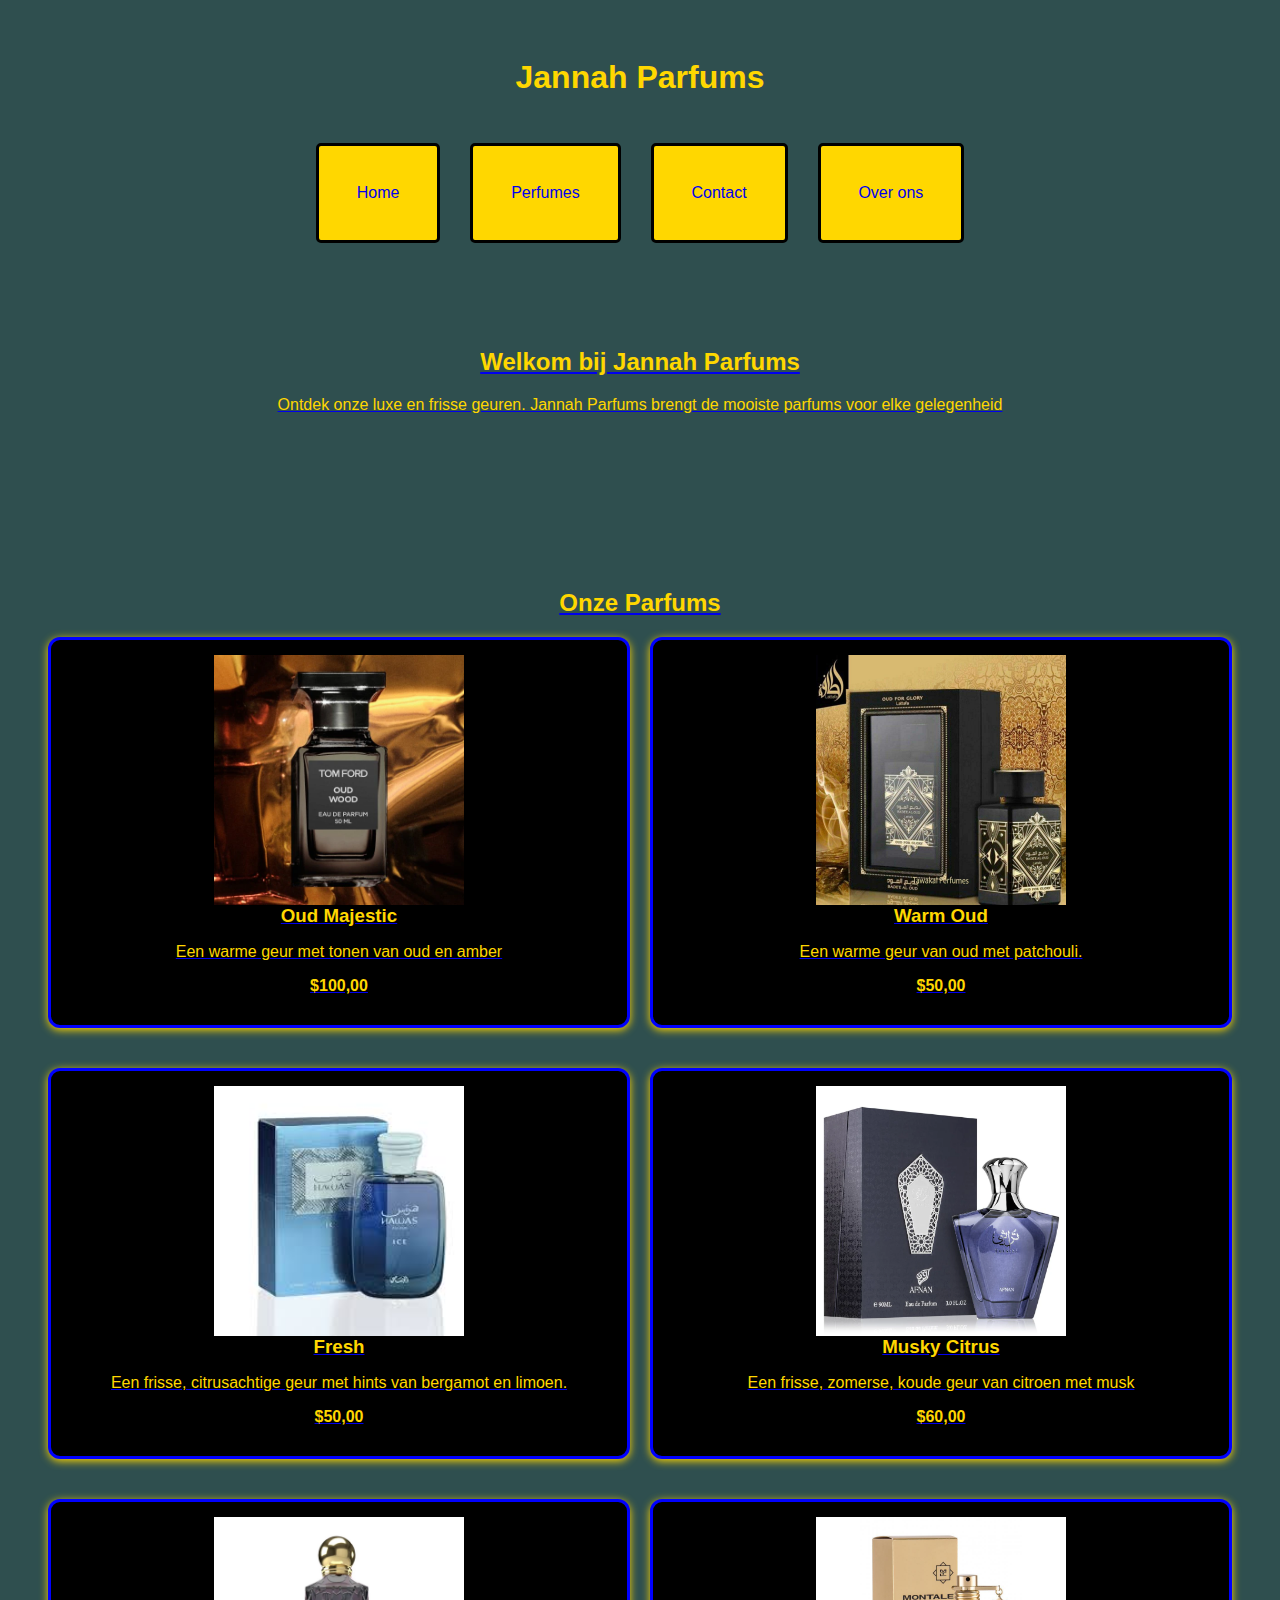
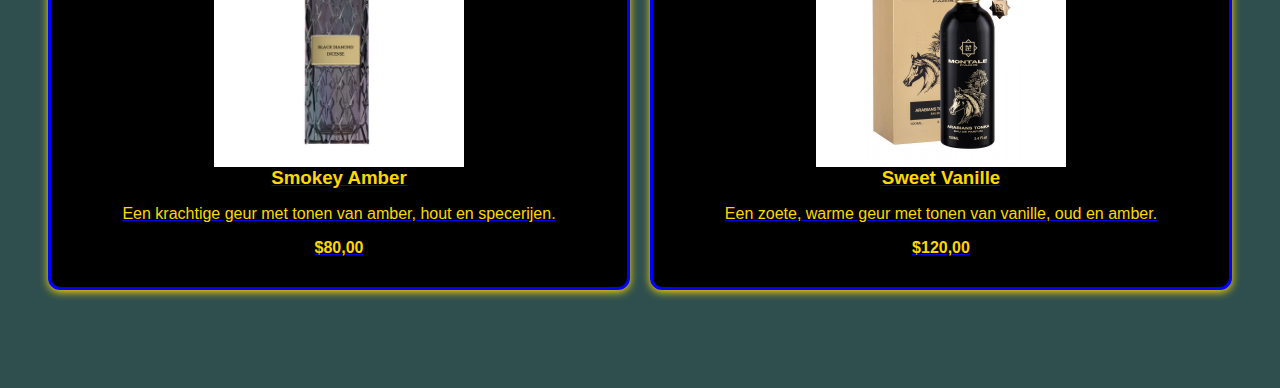
<file: index.html>
<!DOCTYPE html>
<html>
    <head>
        <title>Jannah Parfums</title>
        <link rel="stylesheet" href="opmaak.css">
     </head>
    
    
     <body>
     <header>
        <h1>Jannah Parfums</h1>
     </header>
     <nav class="navbar">
        <a href="index.html">Home</a>
        <a href="parfums.html">Perfumes</a>
        <a href="contact.html">Contact</a>
         <a href="over-ons.html">Over ons</a>
     </nav>

     <a href="oud-majestic.html">
  <a href="warm-oud.html">
    <a href="smokey.amber.html">
    <a href="sweet-vanille.html">
  <a href="fresh.html">
    <a href="musky.citrus.html">

     <div class="section" id="Home">
     <h2>Welkom bij Jannah Parfums</h2>
     <p>
        Ontdek onze luxe en frisse geuren.
        Jannah Parfums brengt de mooiste parfums voor elke gelegenheid
     </p>
     </div>
     <div class="flexrow" class="section" id="Home">
      <div class="section" id="perfumes">
        <h2>Onze Parfums</h2>
         
        <div class="perfume-list">
            <div class="perfume-card">
                  <img class="fotogrootte" src="tom Ford.webp" alt="Oud Majestic">
                  <h3>Oud Majestic</h3>
                  <p>Een warme geur met tonen van oud en amber</p>
                  <span class="price">$100,00</span>
               </div>

               <div class="perfume-card">
                  <img class="fotogrootte" src="badee al oud.jpg" alt="warm Oud">
                  <h3>Warm Oud</h3>
                  <p>Een warme geur van oud met patchouli.</p>
                  <span class="price">$50,00</span>
               </div>

            
               
               
               <div class="perfume-card">
                  <img class="fotogrootte" src="hawas.jpg" alt="Fresh">
                  <h3>Fresh</h3>
                  <p>Een frisse, citrusachtige geur met hints van bergamot en limoen.</p>
                  <span class="price">$50,00</span>
               </div>

               <div class="perfume-card">
                  <img class="fotogrootte" src="afnan-turathi-blue_1024x1024.webp" alt="musky citrus">
                  <h3>Musky Citrus</h3>
                  <p>Een frisse, zomerse, koude geur van citroen met musk</p>
                  <span class="price">$60,00</span>
               </div>

               <div class="perfume-card">
                  <img class="fotogrootte" src="Black-Diamond.jpg" alt="Smokey amber">
                  <h3>Smokey Amber</h3>
                  <p>Een krachtige geur met tonen van amber, hout en specerijen.</p>
                  <span class="price">$80,00</span>
               </div>


               
               
               <div class="perfume-card">
                  <img class="fotogrootte" src="tonka.jpg" alt="Sweet vanille">
                  <h3>Sweet Vanille</h3>
                  <p>Een zoete, warme geur met tonen van vanille, oud en amber.</p>
                  <span class ="price">$120,00</span>
               </div>
               </div>
     </div>
               
</html>
</file>
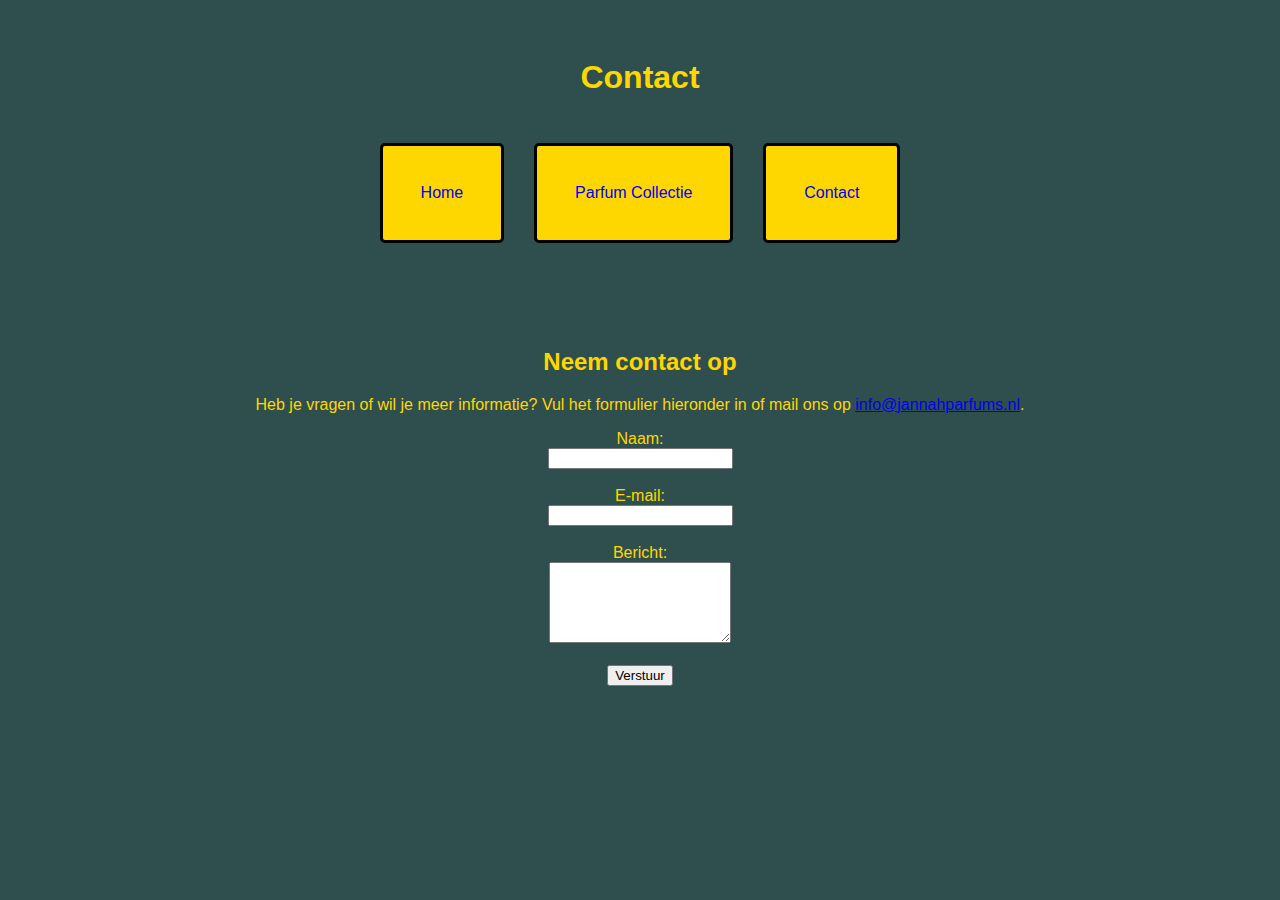
<file: contact.html>
<!DOCTYPE html>
<html>
<head>
    <title>Contact | Jannah Parfums</title>
    <link rel="stylesheet" href="opmaak.css">
</head>
<body>
    <header>
       <h1>Contact</h1>
    </header>
    <nav class="navbar">
        <a href="index.html">Home</a>
        <a href="parfums.html">Parfum Collectie</a>
        <a href="contact.html">Contact</a>
    </nav>
    <div class="section">
        <h2>Neem contact op</h2>
        <p>Heb je vragen of wil je meer informatie? Vul het formulier hieronder in of mail ons op <a href="mailto:info@jannahparfums.nl">info@jannahparfums.nl</a>.</p>
        <form>
            <label for="naam">Naam:</label><br>
            <input type="text" id="naam" name="naam" required><br><br>
            <label for="email">E-mail:</label><br>
            <input type="email" id="email" name="email" required><br><br>
            <label for="bericht">Bericht:</label><br>
            <textarea id="bericht" name="bericht" rows="5" required></textarea><br><br>
            <button type="submit">Verstuur</button>
        </form>
    </div>
</body>
</html>
</file>
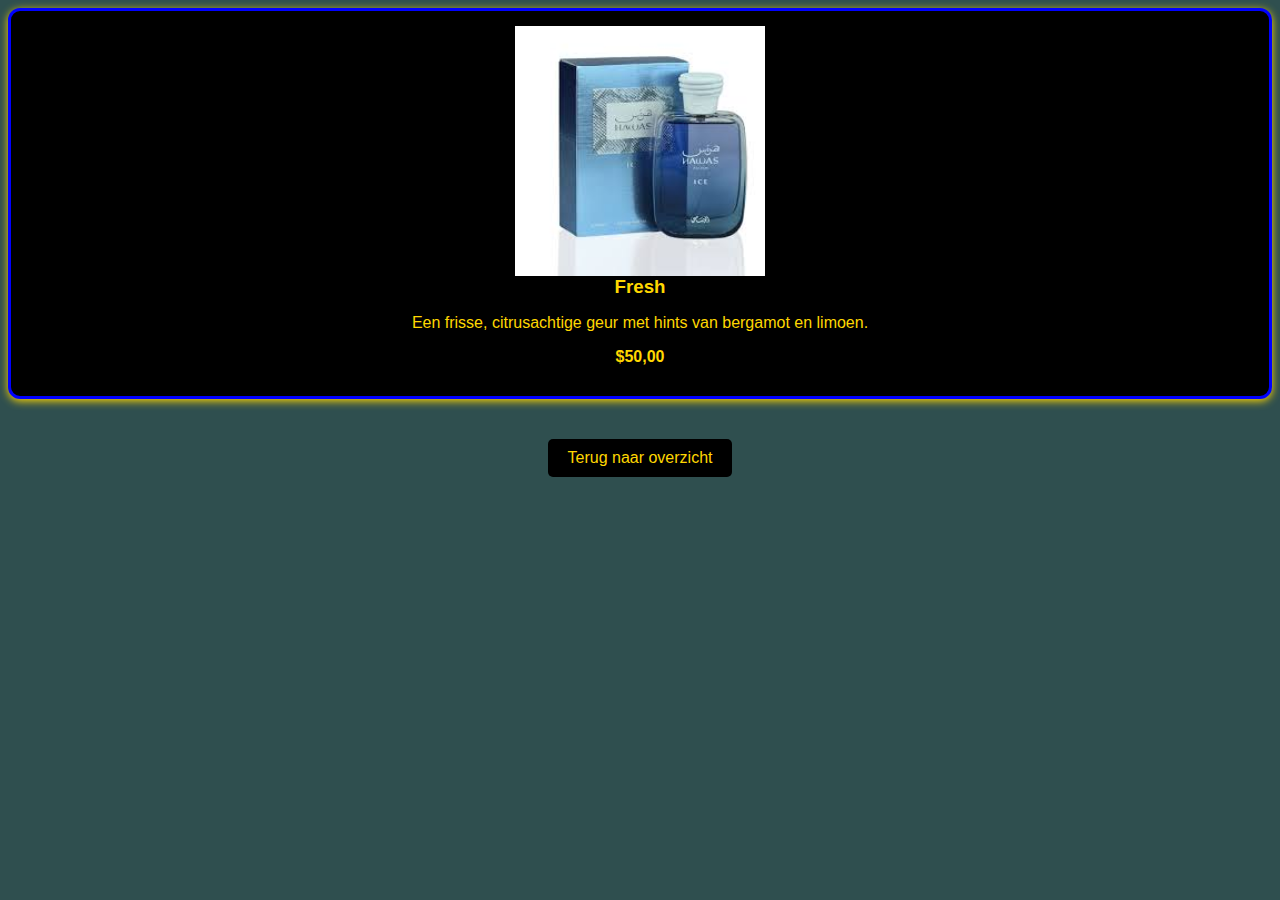
<file: fresh.html>
<!DOCTYPE html>
<html>
<head>
    <title>Jannah Parfums - Smokey Amber</title>
    <link rel="stylesheet" href="opmaak.css">
</head>
<body>
 <div class="perfume-card">
                  <img class="fotogrootte" src="hawas.jpg" alt="Fresh">
                  <h3>Fresh</h3>
                  <p>Een frisse, citrusachtige geur met hints van bergamot en limoen.</p>
                  <span class="price">$50,00</span>
               </div>
         <a href="parfums.html" class="terug-knop">Terug naar overzicht</a>     
</body>
</html>
</file>
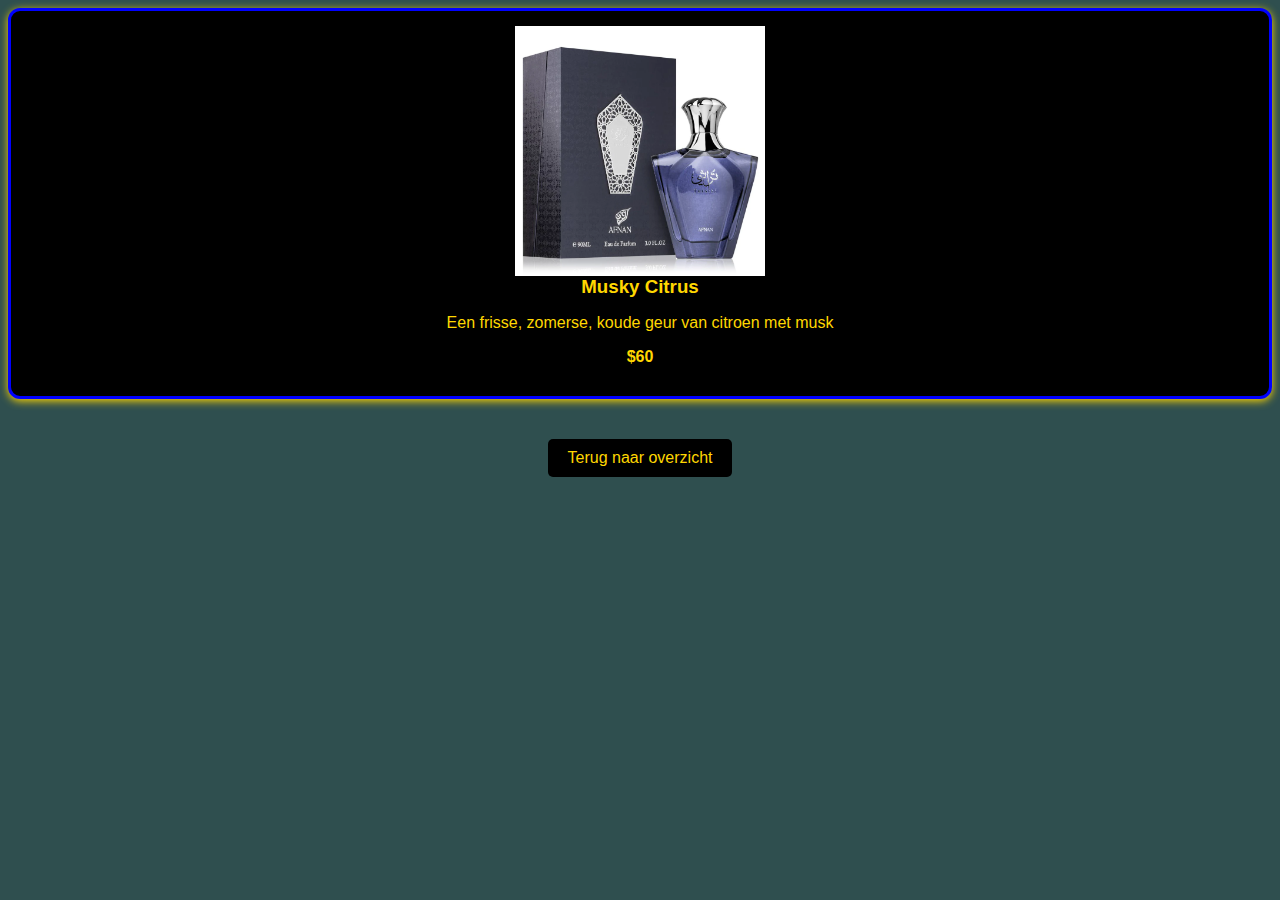
<file: musky.citrus.html>
<!DOCTYPE html>
<html>
<head>
    <title>Jannah Parfums - Smokey Amber</title>
    <link rel="stylesheet" href="opmaak.css">
</head>
<body>
<div class="perfume-card">
                  <img class="fotogrootte" src="afnan-turathi-blue_1024x1024.webp" alt="musky citrus">
                  <h3>Musky Citrus</h3>
                  <p>Een frisse, zomerse, koude geur van citroen met musk</p>
                  <span class="price">$60</span>
               </div>
               <a href="parfums.html" class="terug-knop">Terug naar overzicht</a>
</body>
</html>
</file>
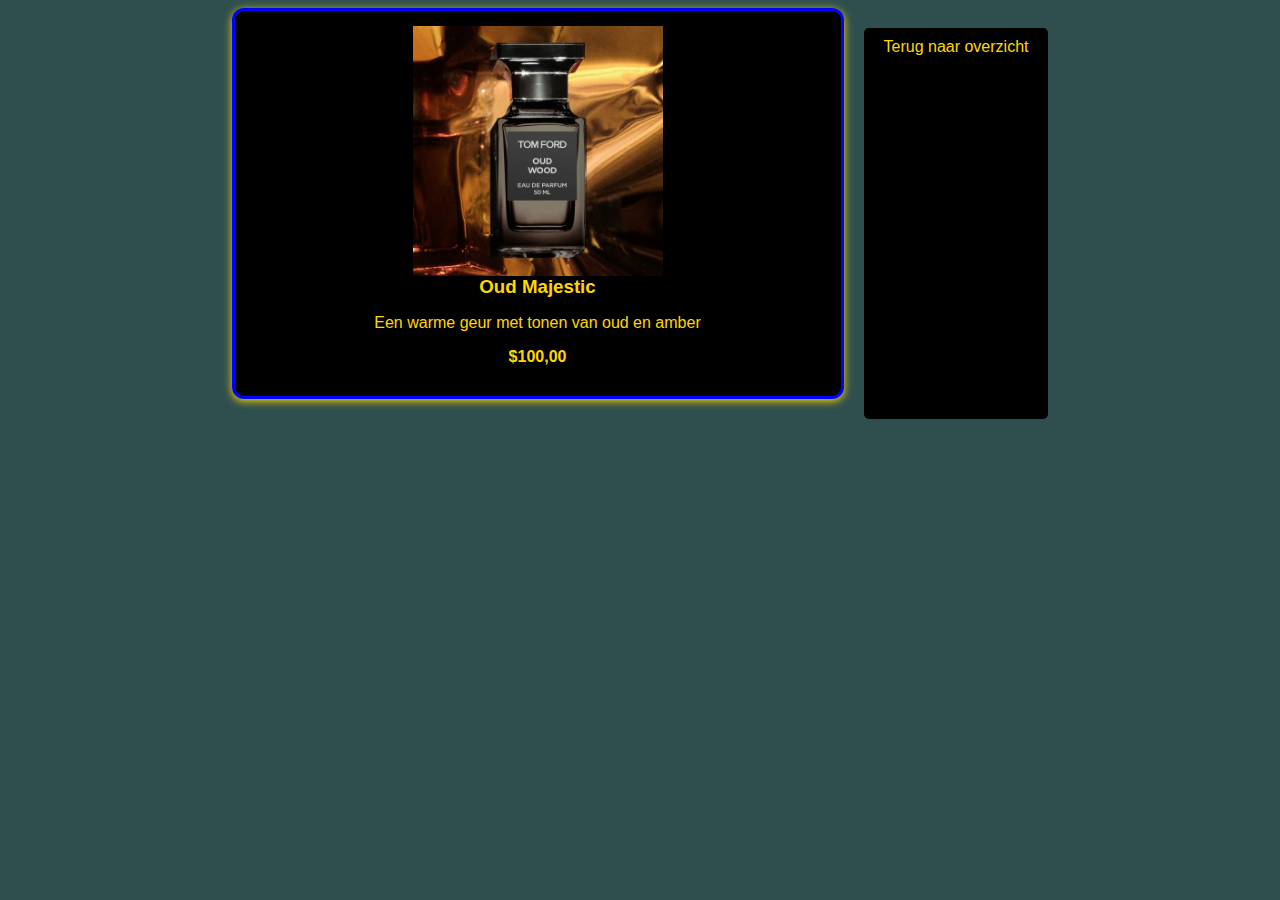
<file: oud-majestic.html>
<!DOCTYPE html>
<html>
<head>
    <title>Jannah Parfums - Smokey Amber</title>
    <link rel="stylesheet" href="opmaak.css">
</head>
<body>
<div class="perfume-list">
            <div class="perfume-card">
                  <img class="fotogrootte" src="tom Ford.webp" alt="Oud Majestic">
                  <h3>Oud Majestic</h3>
                  <p>Een warme geur met tonen van oud en amber</p>
                  <span class="price">$100,00</span>
               </div>
               <a href="parfums.html" class="terug-knop">Terug naar overzicht</a>
            </body>
</html>
</file>
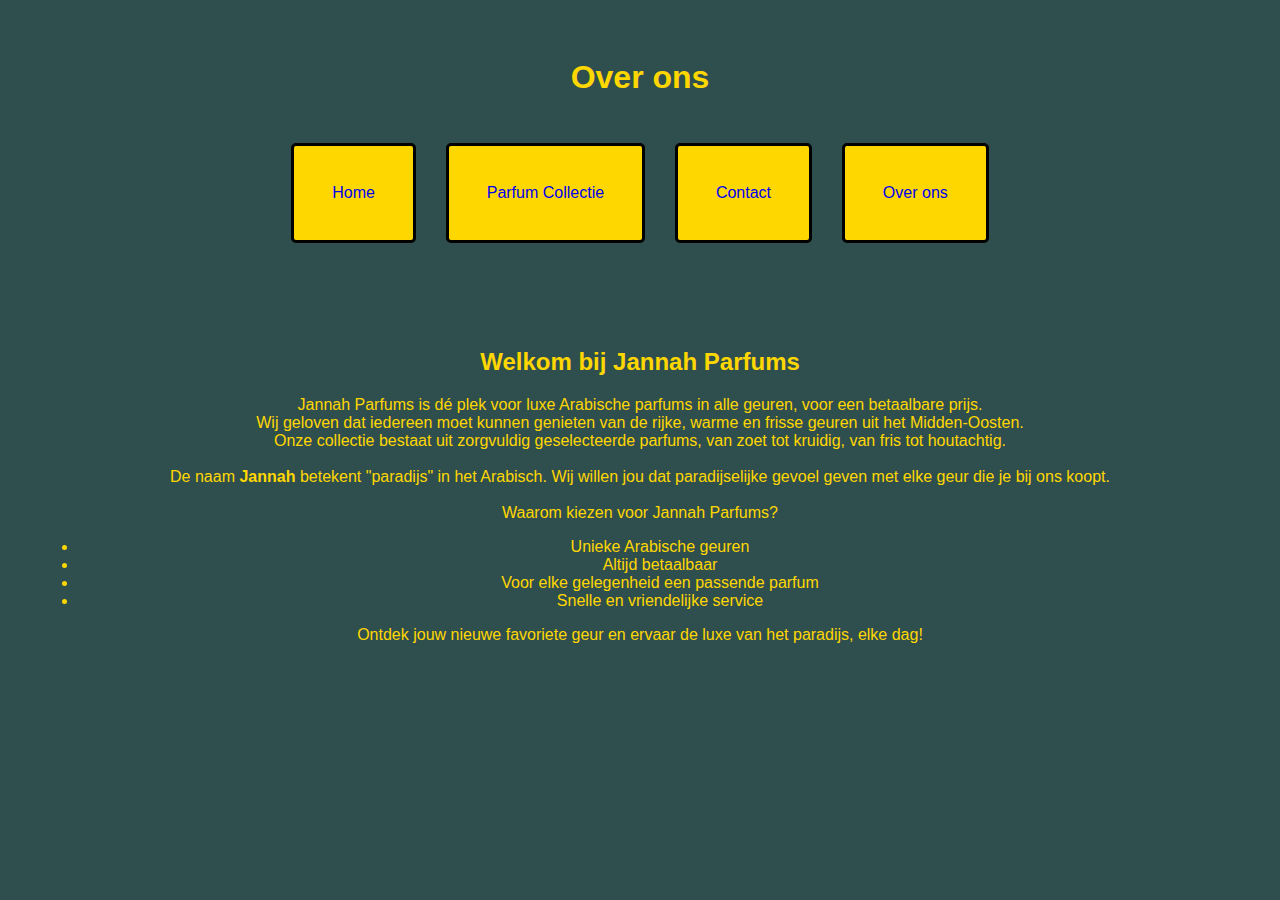
<file: over-ons.html>
<!DOCTYPE html>
<html>
<head>
    <title>Over ons | Jannah Parfums</title>
    <link rel="stylesheet" href="opmaak.css">
</head>
<body>
    <header>
        <h1>Over ons</h1>
    </header>
    <nav class="navbar">
        <a href="index.html">Home</a>
        <a href="parfums.html">Parfum Collectie</a>
        <a href="contact.html">Contact</a>
        <a href="over-ons.html">Over ons</a>
    </nav>
    <div class="section">
        <h2>Welkom bij Jannah Parfums</h2>
        <p>
            Jannah Parfums is dé plek voor luxe Arabische parfums in alle geuren, voor een betaalbare prijs.<br>
            Wij geloven dat iedereen moet kunnen genieten van de rijke, warme en frisse geuren uit het Midden-Oosten.<br>
            Onze collectie bestaat uit zorgvuldig geselecteerde parfums, van zoet tot kruidig, van fris tot houtachtig.<br>
            <br>
            De naam <strong>Jannah</strong> betekent "paradijs" in het Arabisch. Wij willen jou dat paradijselijke gevoel geven met elke geur die je bij ons koopt.<br>
             <br>
            Waarom kiezen voor Jannah Parfums?
            <ul>
                <li>Unieke Arabische geuren</li>
                <li>Altijd betaalbaar</li>
                <li>Voor elke gelegenheid een passende parfum</li>
                <li>Snelle en vriendelijke service</li>
            </ul>
            Ontdek jouw nieuwe favoriete geur en ervaar de luxe van het paradijs, elke dag!
        </p>
    </div>
</body>
</html>
</file>
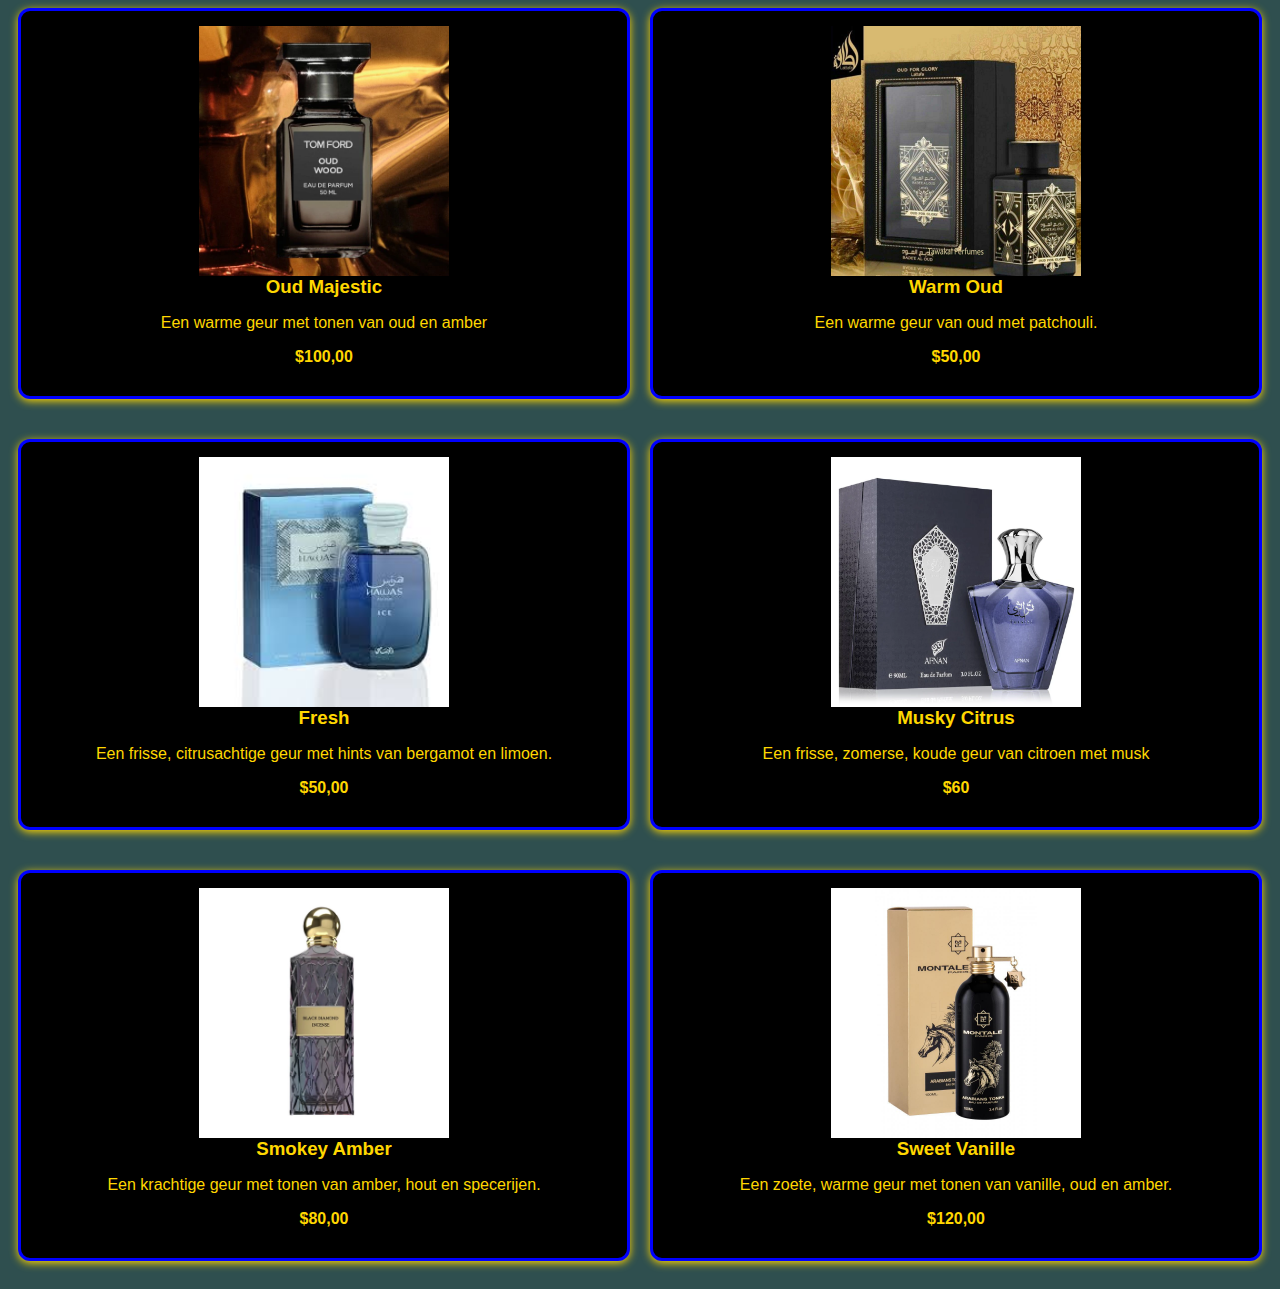
<file: parfums.html>
<!DOCTYPE html>
<html>
<head>
    <title>Jannah Parfums</title>
    <link rel="stylesheet" href="opmaak.css">
</head>
<body>

<div class="perfume-list">


<div class="perfume-card">
  <a href="oud-majestic.html" style="text-decoration:none; color:inherit;">
    <img class="fotogrootte" src="tom Ford.webp" alt="Oud Majestic">
    <h3>Oud Majestic</h3>
    <p>Een warme geur met tonen van oud en amber</p>
    <span class="price">$100,00</span>
  </a>
</div>

<div class="perfume-card">
  <a href="warm-oud.html" style="text-decoration:none; color:inherit;">
    <img class="fotogrootte" src="badee al oud.jpg" alt="warm Oud">
    <h3>Warm Oud</h3>
    <p>Een warme geur van oud met patchouli.</p>
    <span class="price">$50,00</span>
  </a>
</div>
<div class="perfume-card">
  <a href="fresh.html" style="text-decoration:none ;color:inherit;">
    <img class="fotogrootte" src="hawas.jpg" alt="Fresh">
    <h3>Fresh</h3>
    <p>Een frisse, citrusachtige geur met hints van bergamot en limoen.</p>
    <span class="price">$50,00</span>
  </a>
</div>
<div class="perfume-card">
  <a href="musky.citrus.html" style="text-decoration:none; color:inherit;">
    <img class="fotogrootte" src="afnan-turathi-blue_1024x1024.webp" alt="musky citrus">
    <h3>Musky Citrus</h3>
    <p>Een frisse, zomerse, koude geur van citroen met musk</p>
    <span class="price">$60</span>
  </a>
</div>
<div class="perfume-card">
  <a href="smokey.amber.html" style="text-decoration:none; color:inherit;">
    <img class="fotogrootte" src="Black-Diamond.jpg" alt="Smokey amber">
    <h3>Smokey Amber</h3>
    <p>Een krachtige geur met tonen van amber, hout en specerijen.</p>
    <span class="price">$80,00</span>
  </a>
</div>
<div class="perfume-card">
  <a href="sweet-vanille.html" style="text-decoration:none; color:inherit;">
    <img class="fotogrootte" src="tonka.jpg" alt="Sweet vanille">
    <h3>Sweet Vanille</h3>
    <p>Een zoete, warme geur met tonen van vanille, oud en amber.</p>
    <span class="price">$120,00</span>
  </a>
</div>
</div>
</body>
</html>
</file>
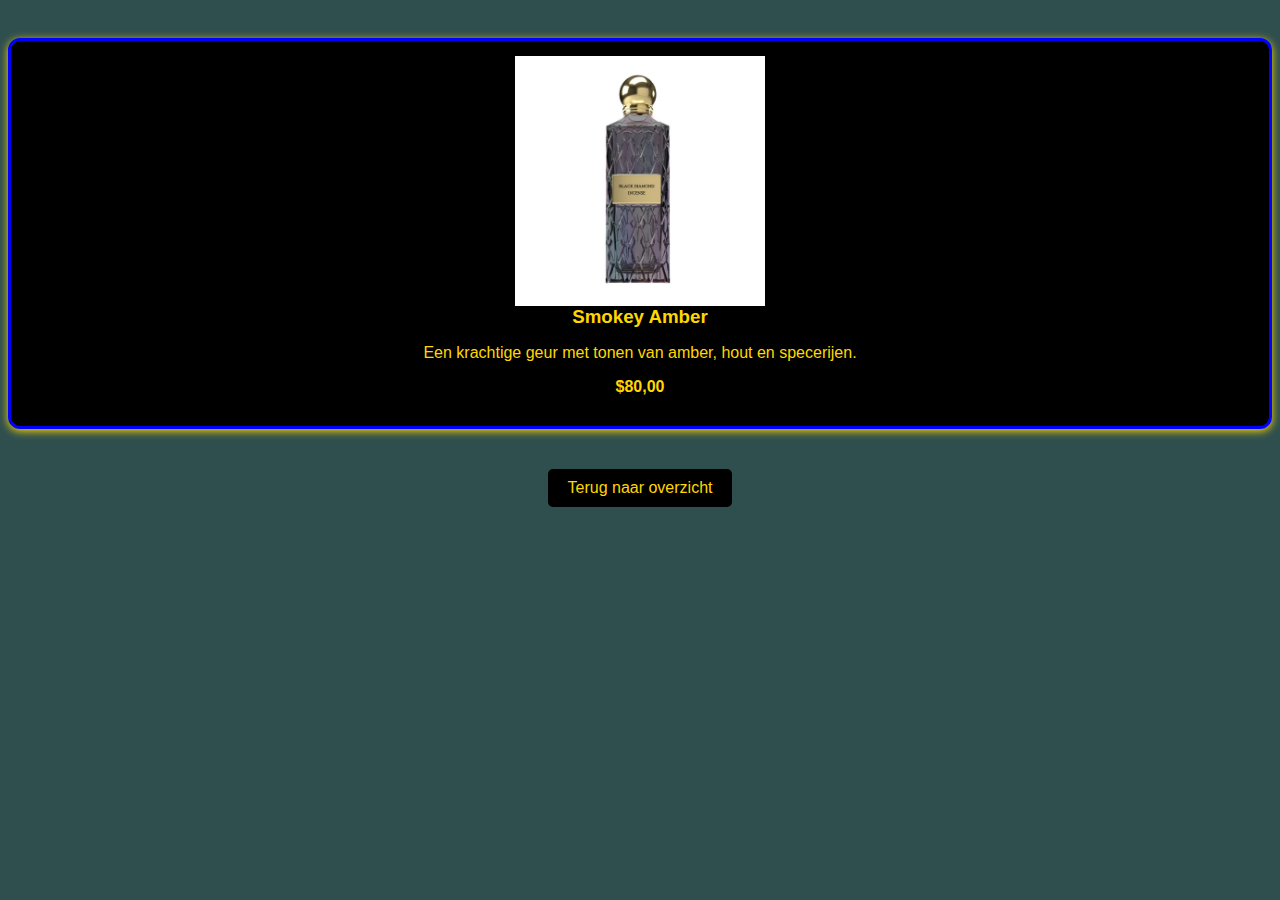
<file: smokey.amber.html>
<!DOCTYPE html>
<html>
<head>
    <title>Jannah Parfums - Smokey Amber</title>
    <link rel="stylesheet" href="opmaak.css">
</head>
<body>
<header>
 <div class="perfume-card">
                  <img class="fotogrootte" src="Black-Diamond.jpg" alt="Smokey amber">
                  <h3>Smokey Amber</h3>
                  <p>Een krachtige geur met tonen van amber, hout en specerijen.</p>
                  <span class="price">$80,00</span>
               </div>
              <a href="parfums.html" class="terug-knop">Terug naar overzicht</a>
            </body>
</html>
</file>
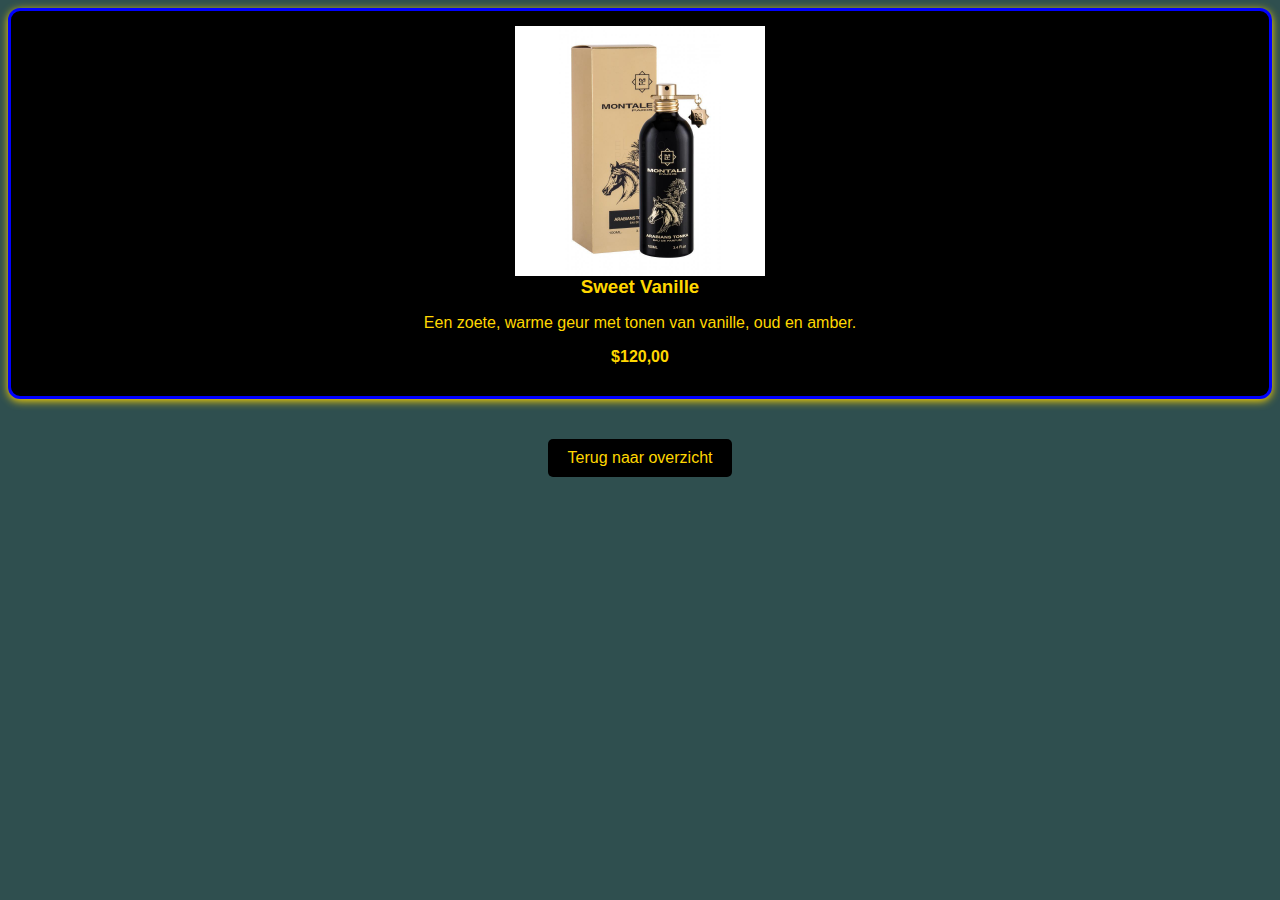
<file: sweet-vanille.html>
<!DOCTYPE html>
<html>
<head>
    <title>Jannah Parfums - Smokey Amber</title>
    <link rel="stylesheet" href="opmaak.css">
</head>
<body>
 <div class="perfume-card">
                  <img class="fotogrootte" src="tonka.jpg" alt="Sweet vanille">
                  <h3>Sweet Vanille</h3>
                  <p>Een zoete, warme geur met tonen van vanille, oud en amber.</p>
                  <span class ="price">$120,00</span>
               </div>
               <a href="parfums.html" class="terug-knop">Terug naar overzicht</a>
</body>
</html>
</file>
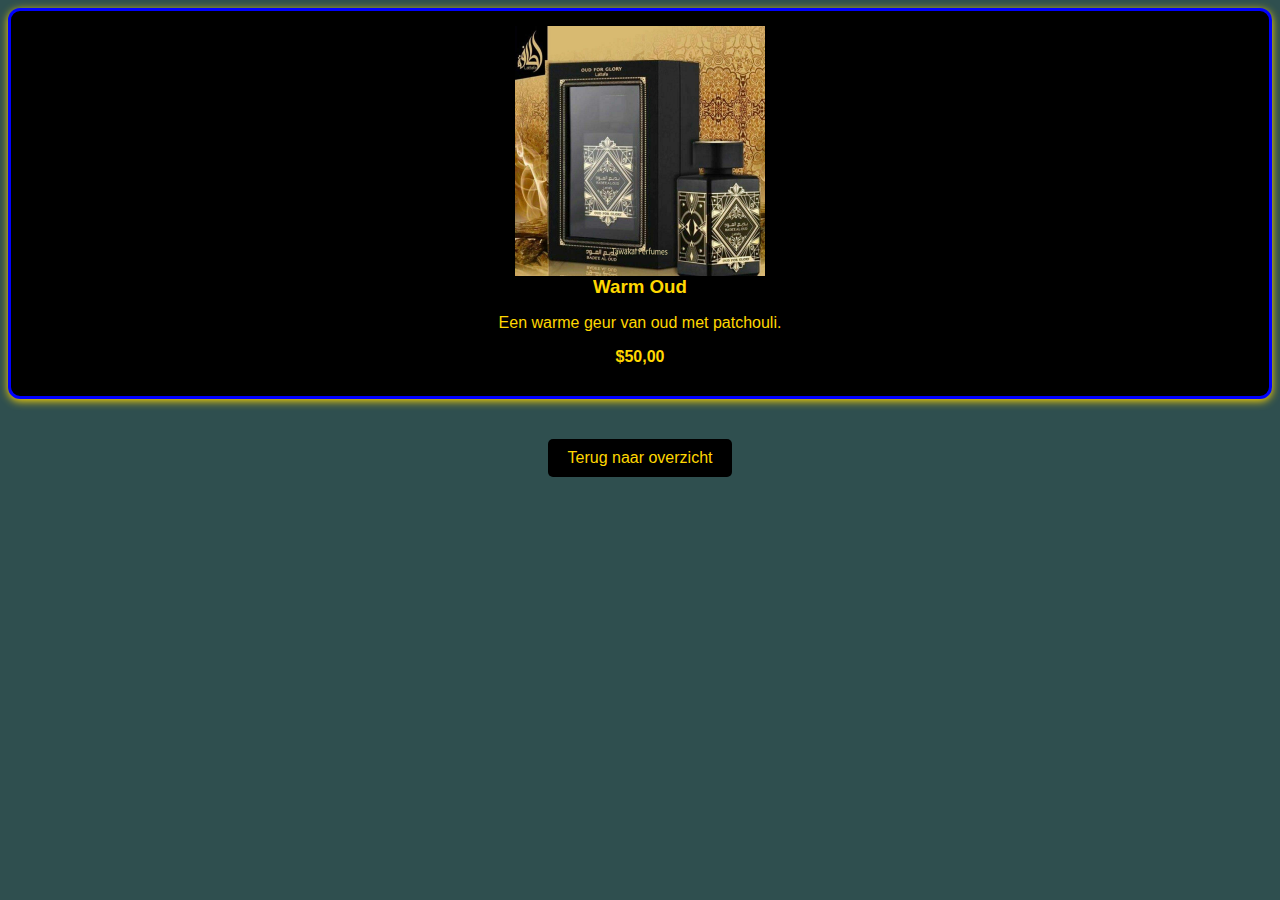
<file: warm-oud.html>
<!DOCTYPE html>
<html>
<head>
    <title>Jannah Parfums - Smokey Amber</title>
    <link rel="stylesheet" href="opmaak.css">
</head>
<body>

     <div class="perfume-card">
                  <img class="fotogrootte" src="badee al oud.jpg" alt="warm Oud">
                  <h3>Warm Oud</h3>
                  <p>Een warme geur van oud met patchouli.</p>
                  <span class="price">$50,00</span>
               </div>
               <a href="parfums.html" class="terug-knop">Terug naar overzicht</a>
</body>
</html>
</file>
<file: opmaak.css>
.navbar {
    display: flex;
    justify-content: center;
    gap: 30px;
    padding: 15px 0;
     background-color: darkslategray;
     text-color: gold;

}

.navbar a {
    background-color: gold;
    text-align: center;
    text-decoration: none; /* <-- hier toevoegen */
    padding: 3%;
    border-color: black;
    border-style: solid;
border-radius: 5px;
    border-width: 3px;
  
}
.navbar a :hover {
    color: black
    margin: 0 15px;

}





.section {
    padding: 30px;
    margin: 40px auto;
    background-color: darkslategrey;
}


body {
    background-color: darkslategrey;
    color: gold;
    font-family: Arial, sans-serif;
    font-size: 16px;
    text-align: center;
}

/* Algemene body stijl */
/* Header */
header {
    background-color:darkolivegreen
    color: black;
    text-align: center;
    padding: 30px 0 10px 0;
}


nav a:hover {
    background-color: gold;
    color: black;
}

/* Parfumkaarten*/



.perfume-card {
    background-color: black;
    color: gold;
    border-radius: 12px;
    border: 3px solid blue;
    padding: 15px;
    flex: 0 1 calc(50% - 20px); /*2 per rij*/
    text-align: center;
    box-sizing: border-box;
    box-shadow: 0 2px 8px gold;
    margin-bottom: 20px;

}


/* parfum container*/
.perfume-container {
    display: flex;
    flex-wrap: wrap;
    justify-content: center;
    gap: 8px;
    margin: 10px auto;
}
    
.perfume-card h3 {
    margin-top: 0px;
    margin-bottom: 15px;
    flex: 0 1 calc(50% - 20px);
    box-sizing: border-box;
}

.perfume-card .price {
    font-weight: bold;
    margin-bottom: 15px;
    color: gold;
    display: block;
}

.perfume-card .description {
    font-size: 1em;
    color: gold;
}

.perfume-list {
    display: flex;
    flex-wrap: wrap;
    justify-content: center;
    gap: 20px;
}
   
.fotogrootte {
    width: 250px;
    height: auto;
    margin: 0 auto;
    display: block;
    

}
.flexrow{
    display: flex;
    justify-content: space-around;
}

.terug-knop {
    display: inline-block;
    background-color: black;
    color: gold;
    padding: 10px 20px;
    text-decoration: none;
    border-radius: 5px;
    margin-top: 20px;
}
.terug-knop:hover {
    background-color: gold;
    color: black;
}

h1, h2, p {
    color: gold;
}
</file>
